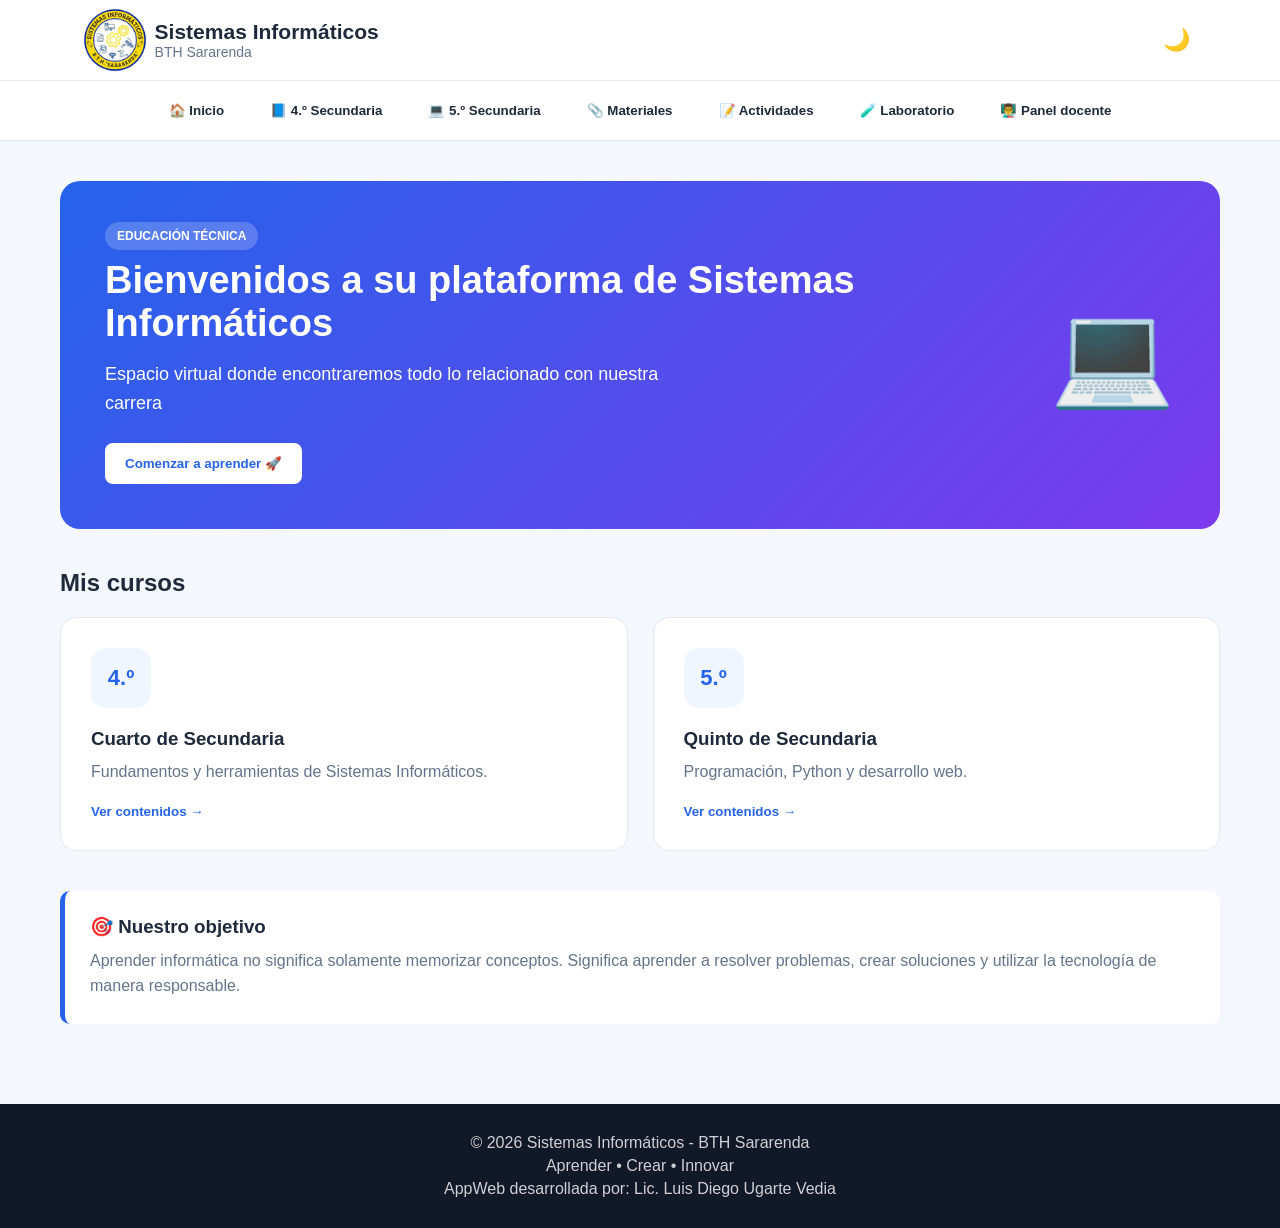
<file: index.html>
<!DOCTYPE html>
<html lang="es">

<head>
    <meta charset="UTF-8">
    <meta name="viewport" content="width=device-width, initial-scale=1.0">

    <title>Sistemas Informáticos - BTH Sararenda</title>

    <link rel="stylesheet" href="estilos.css">
</head>

<body>

    <!-- =========================
         ENCABEZADO
    ========================== -->

    <header>

        <div class="logo">
            <img src="logo.png" width="90px">
        </div>

        <div class="titulo">
            <h1>Sistemas Informáticos</h1>
            <p>BTH Sararenda</p>
        </div>

        <button id="modoOscuro" class="boton-icono">
            🌙
        </button>

    </header>


    <!-- =========================
         MENÚ
    ========================== -->

    <nav>

    <button onclick="mostrarInicio()">
        🏠 Inicio
    </button>

    <button onclick="mostrarCurso(4)">
        📘 4.º Secundaria
    </button>

    <button onclick="mostrarCurso(5)">
        💻 5.º Secundaria
    </button>

    <button onclick="mostrarMateriales()">
        📎 Materiales
    </button>

    <button onclick="mostrarActividades()">
        📝 Actividades
    </button>

    <button onclick="mostrarLaboratorio()">
        🧪 Laboratorio
    </button>

    <button onclick="mostrarPanelDocente()">
        👨‍🏫 Panel docente
    </button>

    </nav>


    <!-- =========================
         CONTENIDO PRINCIPAL
    ========================== -->

    <main id="contenido">

        <!-- INICIO -->

        <section class="inicio">

            <div class="hero">

                <div>

                    <span class="etiqueta">
                        EDUCACIÓN TÉCNICA
                    </span>

                    <h2>
                        Bienvenidos a su plataforma de Sistemas Informáticos
                    </h2>

                    <p>
                        Espacio virtual donde encontraremos 
                        todo lo relacionado con nuestra carrera
                    </p>

                    <button
                        class="boton-principal"
                        onclick="mostrarCurso(5)">
                        Comenzar a aprender 🚀
                    </button>

                </div>

                <div class="hero-icon">
                    💻
                </div>

            </div>


            <h2 class="titulo-seccion">
                Mis cursos
            </h2>


            <div class="cursos">

                <div
                    class="curso-card curso4"
                    onclick="mostrarCurso(4)">

                    <div class="curso-numero">
                        4.º
                    </div>

                    <h3>
                        Cuarto de Secundaria
                    </h3>

                    <p>
                        Fundamentos y herramientas
                        de Sistemas Informáticos.
                    </p>

                    <button>
                        Ver contenidos →
                    </button>

                </div>


                <div
                    class="curso-card curso5"
                    onclick="mostrarCurso(5)">

                    <div class="curso-numero">
                        5.º
                    </div>

                    <h3>
                        Quinto de Secundaria
                    </h3>

                    <p>
                        Programación, Python y
                        desarrollo web.
                    </p>

                    <button>
                        Ver contenidos →
                    </button>

                </div>

            </div>


            <div class="mensaje">

                <h3>🎯 Nuestro objetivo</h3>

                <p>
                    Aprender informática no significa
                    solamente memorizar conceptos.
                    Significa aprender a resolver problemas,
                    crear soluciones y utilizar la tecnología
                    de manera responsable.
                </p>

            </div>

        </section>

    </main>


    <!-- =========================
         PIE DE PÁGINA
    ========================== -->

    <footer>

        <p>
            © 2026 Sistemas Informáticos -
            BTH Sararenda
        </p>

        <p>
            Aprender • Crear • Innovar
        </p>
        <p>
            AppWeb desarrollada por: Lic. Luis Diego Ugarte Vedia
        </p>

    </footer>


    <!-- JAVASCRIPT -->

    <script src="materiales.js"></script>
    <script src="script.js"></script>

</body>

</html>
</file>
<file: estilos.css>
/* =====================================
   CONFIGURACIÓN GENERAL
===================================== */

* {
    margin: 0;
    padding: 0;
    box-sizing: border-box;
}

:root {

    --principal: #2563eb;
    --principal-oscuro: #1d4ed8;

    --secundario: #7c3aed;

    --fondo: #f4f7fb;

    --blanco: #ffffff;

    --texto: #1e293b;

    --texto-suave: #64748b;

    --borde: #e2e8f0;

    --exito: #16a34a;

}


/* =====================================
   BODY
===================================== */

body {

    font-family:
        Arial,
        Helvetica,
        sans-serif;

    background: var(--fondo);

    color: var(--texto);

    min-height: 100vh;

    transition: 0.3s;

}


/* =====================================
   ENCABEZADO
===================================== */

header {

    background: var(--blanco);

    display: flex;

    align-items: center;

    gap: 15px;

    padding: 15px 7%;

    border-bottom: 1px solid var(--borde);

}


.logo {

    width: 50px;

    height: 50px;

    background: var(--principal);

    color: white;

    border-radius: 12px;

    display: flex;

    align-items: center;

    justify-content: center;

    font-size: 25px;

}


.titulo {

    flex: 1;

}


.titulo h1 {

    font-size: 21px;

}


.titulo p {

    color: var(--texto-suave);

    font-size: 14px;

}


.boton-icono {

    border: none;

    background: transparent;

    font-size: 22px;

    cursor: pointer;

}


/* =====================================
   MENÚ
===================================== */

nav {

    background: var(--blanco);

    display: flex;

    justify-content: center;

    gap: 10px;

    padding: 12px;

    border-bottom: 1px solid var(--borde);

}


nav button {

    border: none;

    background: transparent;

    padding: 10px 18px;

    border-radius: 8px;

    cursor: pointer;

    font-weight: bold;

    color: var(--texto);

}


nav button:hover {

    background: #eff6ff;

    color: var(--principal);

}


/* =====================================
   CONTENIDO
===================================== */

main {

    max-width: 1200px;

    margin: auto;

    padding: 40px 20px;

}


/* =====================================
   HERO
===================================== */

.hero {

    background:
        linear-gradient(
            135deg,
            #2563eb,
            #7c3aed
        );

    color: white;

    border-radius: 20px;

    padding: 45px;

    display: flex;

    align-items: center;

    justify-content: space-between;

    margin-bottom: 40px;

}


.hero h2 {

    font-size: 38px;

    margin: 15px 0;

}


.hero p {

    max-width: 600px;

    font-size: 18px;

    line-height: 1.6;

}


.hero-icon {

    font-size: 100px;

}


.etiqueta {

    background: rgba(255,255,255,.2);

    padding: 7px 12px;

    border-radius: 20px;

    font-size: 12px;

    font-weight: bold;

}


/* =====================================
   BOTONES
===================================== */

.boton-principal {

    margin-top: 25px;

    background: white;

    color: var(--principal);

    border: none;

    padding: 13px 20px;

    border-radius: 8px;

    font-weight: bold;

    cursor: pointer;

}


.boton-principal:hover {

    transform: translateY(-2px);

}


/* =====================================
   TÍTULOS
===================================== */

.titulo-seccion {

    margin-bottom: 20px;

}


/* =====================================
   CURSOS
===================================== */

.cursos {

    display: grid;

    grid-template-columns:
        repeat(2, 1fr);

    gap: 25px;

}


.curso-card {

    background: white;

    padding: 30px;

    border-radius: 16px;

    border: 1px solid var(--borde);

    cursor: pointer;

    transition: .3s;

}


.curso-card:hover {

    transform: translateY(-5px);

    box-shadow:
        0 10px 30px
        rgba(0,0,0,.08);

}


.curso-numero {

    width: 60px;

    height: 60px;

    border-radius: 15px;

    display: flex;

    align-items: center;

    justify-content: center;

    background: #eff6ff;

    color: var(--principal);

    font-size: 22px;

    font-weight: bold;

    margin-bottom: 20px;

}


.curso-card h3 {

    margin-bottom: 10px;

}


.curso-card p {

    color: var(--texto-suave);

    line-height: 1.5;

}


.curso-card button {

    margin-top: 20px;

    background: none;

    border: none;

    color: var(--principal);

    font-weight: bold;

    cursor: pointer;

}


/* =====================================
   MENSAJE
===================================== */

.mensaje {

    margin-top: 40px;

    background: white;

    border-left: 5px solid var(--principal);

    padding: 25px;

    border-radius: 10px;

}


.mensaje h3 {

    margin-bottom: 10px;

}


.mensaje p {

    color: var(--texto-suave);

    line-height: 1.6;

}


/* =====================================
   PÁGINA DE CURSO
===================================== */

.encabezado-curso {

    background: white;

    padding: 30px;

    border-radius: 15px;

    margin-bottom: 30px;

}


.encabezado-curso h2 {

    font-size: 32px;

    margin-bottom: 10px;

}


.encabezado-curso p {

    color: var(--texto-suave);

}


/* =====================================
   TEMAS
===================================== */

.temas {

    display: grid;

    grid-template-columns:
        repeat(2, 1fr);

    gap: 20px;

}


.tema {

    background: white;

    padding: 25px;

    border-radius: 15px;

    border: 1px solid var(--borde);

}


.tema-numero {

    color: var(--principal);

    font-weight: bold;

    font-size: 14px;

    margin-bottom: 10px;

}


.tema h3 {

    margin-bottom: 10px;

}


.tema p {

    color: var(--texto-suave);

    line-height: 1.5;

}


.tema button {

    margin-top: 18px;

    padding: 10px 15px;

    border: none;

    background: var(--principal);

    color: white;

    border-radius: 7px;

    cursor: pointer;

}


/* =====================================
   DETALLE DEL TEMA
===================================== */

.detalle {

    background: white;

    padding: 35px;

    border-radius: 15px;

}


.detalle h2 {

    margin-bottom: 15px;

}


.detalle h3 {

    margin-top: 25px;

    margin-bottom: 10px;

}


.detalle p {

    line-height: 1.7;

    color: var(--texto-suave);

}


.detalle ul {

    margin-left: 25px;

    line-height: 1.8;

}


.codigo {

    background: #111827;

    color: #e5e7eb;

    padding: 20px;

    border-radius: 10px;

    margin-top: 15px;

    overflow-x: auto;

    font-family: Consolas, monospace;

}


/* =====================================
   ACTIVIDADES
===================================== */

.actividad {

    margin-top: 25px;

    padding: 20px;

    background: #f8fafc;

    border-radius: 10px;

    border: 1px solid var(--borde);

}


.actividad button {

    background: var(--exito);

    color: white;

    border: none;

    padding: 10px 15px;

    border-radius: 7px;

    cursor: pointer;

}


.completada {

    border-left: 5px solid var(--exito);

}


/* =====================================
   RECURSOS
===================================== */

.recursos {

    display: grid;

    grid-template-columns:
        repeat(3, 1fr);

    gap: 20px;

}


.recurso {

    background: white;

    padding: 25px;

    border-radius: 15px;

    border: 1px solid var(--borde);

}


.recurso a {

    display: inline-block;

    margin-top: 15px;

    color: var(--principal);

    font-weight: bold;

}


/* =====================================
   FOOTER
===================================== */

footer {

    background: #111827;

    color: white;

    text-align: center;

    padding: 25px;

    margin-top: 40px;

}


footer p {

    margin: 5px;

    opacity: .8;

}


/* =====================================
   MODO OSCURO
===================================== */

body.oscuro {

    --fondo: #0f172a;

    --blanco: #1e293b;

    --texto: #f1f5f9;

    --texto-suave: #cbd5e1;

    --borde: #334155;

}


body.oscuro .tema,
body.oscuro .curso-card,
body.oscuro .detalle,
body.oscuro .encabezado-curso,
body.oscuro .mensaje,
body.oscuro .recurso,
body.oscuro .actividad {

    background: #1e293b;

}


/* =====================================
   RESPONSIVE
===================================== */

@media (max-width: 800px) {

    .hero {

        flex-direction: column;

        text-align: center;

    }

    .hero h2 {

        font-size: 30px;

    }

    .hero-icon {

        margin-top: 20px;

    }

    .cursos,
    .temas,
    .recursos {

        grid-template-columns: 1fr;

    }

    nav {

        flex-wrap: wrap;

    }

}


@media (max-width: 500px) {

    main {

        padding: 20px 12px;

    }

    .hero {

        padding: 30px 20px;

    }

    .hero h2 {

        font-size: 26px;

    }

    header {

        padding: 12px;

    }

}
/* =====================================
   PANEL DOCENTE
===================================== */

.panel-docente {
    background: white;
    padding: 30px;
    border-radius: 18px;
    border: 1px solid var(--borde);
}

.panel-titulo {
    margin-bottom: 25px;
}

.panel-titulo h2 {
    font-size: 30px;
    margin-bottom: 8px;
}

.panel-titulo p {
    color: var(--texto-suave);
}


/* TARJETAS DE ESTADÍSTICAS */

.estadisticas {
    display: grid;
    grid-template-columns: repeat(3, 1fr);
    gap: 20px;
    margin-bottom: 30px;
}

.estadistica {
    padding: 20px;
    border-radius: 12px;
    background: #f8fafc;
    border: 1px solid var(--borde);
}

.estadistica .numero {
    font-size: 30px;
    font-weight: bold;
    color: var(--principal);
}

.estadistica p {
    color: var(--texto-suave);
}


/* FORMULARIO */

.formulario-docente {
    background: #f8fafc;
    padding: 25px;
    border-radius: 15px;
    margin-bottom: 30px;
}

.formulario-docente h3 {
    margin-bottom: 20px;
}

.campo {
    margin-bottom: 18px;
}

.campo label {
    display: block;
    font-weight: bold;
    margin-bottom: 7px;
}

.campo input,
.campo select,
.campo textarea {
    width: 100%;
    padding: 12px;
    border: 1px solid var(--borde);
    border-radius: 8px;
    font-family: inherit;
    font-size: 15px;
}

.campo textarea {
    min-height: 120px;
    resize: vertical;
}

.boton-guardar {
    background: var(--principal);
    color: white;
    border: none;
    padding: 13px 22px;
    border-radius: 8px;
    cursor: pointer;
    font-weight: bold;
}

.boton-guardar:hover {
    background: var(--principal-oscuro);
}


/* LISTA DE CONTENIDOS */

.lista-contenidos {
    display: grid;
    gap: 15px;
}

.contenido-docente {
    background: white;
    border: 1px solid var(--borde);
    padding: 20px;
    border-radius: 12px;
}

.contenido-docente h4 {
    margin-bottom: 8px;
}

.contenido-docente .curso {
    display: inline-block;
    background: #eff6ff;
    color: var(--principal);
    padding: 5px 10px;
    border-radius: 15px;
    font-size: 12px;
    font-weight: bold;
    margin-bottom: 10px;
}

.acciones-contenido {
    margin-top: 15px;
    display: flex;
    gap: 10px;
}

.boton-eliminar {
    background: #dc2626;
    color: white;
    border: none;
    padding: 9px 14px;
    border-radius: 7px;
    cursor: pointer;
}

.boton-ver {
    background: var(--principal);
    color: white;
    border: none;
    padding: 9px 14px;
    border-radius: 7px;
    cursor: pointer;
}


/* RESPONSIVE */

@media (max-width: 700px) {

    .estadisticas {
        grid-template-columns: 1fr;
    }

}
/* =====================================
   BOTÓN DESCARGAR
===================================== */

.boton-descarga {

    display: inline-block;

    margin-top: 18px;

    padding: 10px 15px;

    background: var(--principal);

    color: white;

    text-decoration: none;

    border-radius: 8px;

    font-weight: bold;

}

.boton-descarga:hover {

    background: var(--principal-oscuro);

    transform: translateY(-2px);

}
/* =====================================
   ACCESO DOCENTE
===================================== */

.acceso-docente {

    display: flex;

    justify-content: center;

    align-items: center;

    min-height: 500px;

}


.login-docente {

    width: 350px;

    padding: 35px;

    text-align: center;

    background: white;

    border-radius: 15px;

    box-shadow: 0 5px 20px rgba(0,0,0,0.15);

}


.icono-docente {

    font-size: 55px;

    margin-bottom: 10px;

}


.login-docente h2 {

    margin-bottom: 10px;

}


.login-docente p {

    color: #666;

}


.login-docente input {

    width: 100%;

    padding: 12px;

    margin: 20px 0;

    border: 1px solid #ccc;

    border-radius: 8px;

    box-sizing: border-box;

}


.login-docente button {

    width: 100%;

    padding: 12px;

    border: none;

    border-radius: 8px;

    cursor: pointer;

    font-weight: bold;

}
/* =====================================
   ADMINISTRACIÓN DOCENTE
===================================== */

.administracion {
    max-width: 900px;
    margin: auto;
    padding: 25px;
}

.formulario-admin {
    display: flex;
    flex-direction: column;
    gap: 10px;
    background: white;
    padding: 25px;
    border-radius: 12px;
    margin: 20px 0;
}

.formulario-admin input,
.formulario-admin select,
.formulario-admin textarea {
    padding: 10px;
    border: 1px solid #ccc;
    border-radius: 7px;
    font-family: inherit;
}

.formulario-admin textarea {
    min-height: 100px;
    resize: vertical;
}

.formulario-admin button,
.administracion > button {
    padding: 10px 15px;
    border: none;
    border-radius: 7px;
    cursor: pointer;
    font-weight: bold;
}

.item-admin {
    background: white;
    padding: 20px;
    margin: 15px 0;
    border-radius: 10px;
    box-shadow: 0 3px 10px rgba(0,0,0,0.1);
}

.item-admin strong {
    display: block;
    font-size: 18px;
    margin-bottom: 5px;
}

.item-admin span {
    font-size: 14px;
    color: #666;
}

.item-admin button {
    margin-top: 10px;
    padding: 7px 12px;
    border: none;
    border-radius: 6px;
    cursor: pointer;
}
/* =====================================
   ADMINISTRACIÓN DOCENTE
===================================== */

.administracion {
    max-width: 900px;
    margin: auto;
    padding: 25px;
}

.formulario-admin {
    display: flex;
    flex-direction: column;
    gap: 10px;
    background: white;
    padding: 25px;
    border-radius: 12px;
    margin: 20px 0;
}

.formulario-admin input,
.formulario-admin select,
.formulario-admin textarea {
    padding: 10px;
    border: 1px solid #ccc;
    border-radius: 7px;
    font-family: inherit;
}

.formulario-admin textarea {
    min-height: 100px;
    resize: vertical;
}

.formulario-admin button,
.administracion > button {
    padding: 10px 15px;
    border: none;
    border-radius: 7px;
    cursor: pointer;
    font-weight: bold;
}

.item-admin {
    background: white;
    padding: 20px;
    margin: 15px 0;
    border-radius: 10px;
    box-shadow: 0 3px 10px rgba(0,0,0,0.1);
}

.item-admin strong {
    display: block;
    font-size: 18px;
    margin-bottom: 5px;
}

.item-admin span {
    font-size: 14px;
    color: #666;
}

.item-admin button {
    margin-top: 10px;
    padding: 7px 12px;
    border: none;
    border-radius: 6px;
    cursor: pointer;
}
</file>
